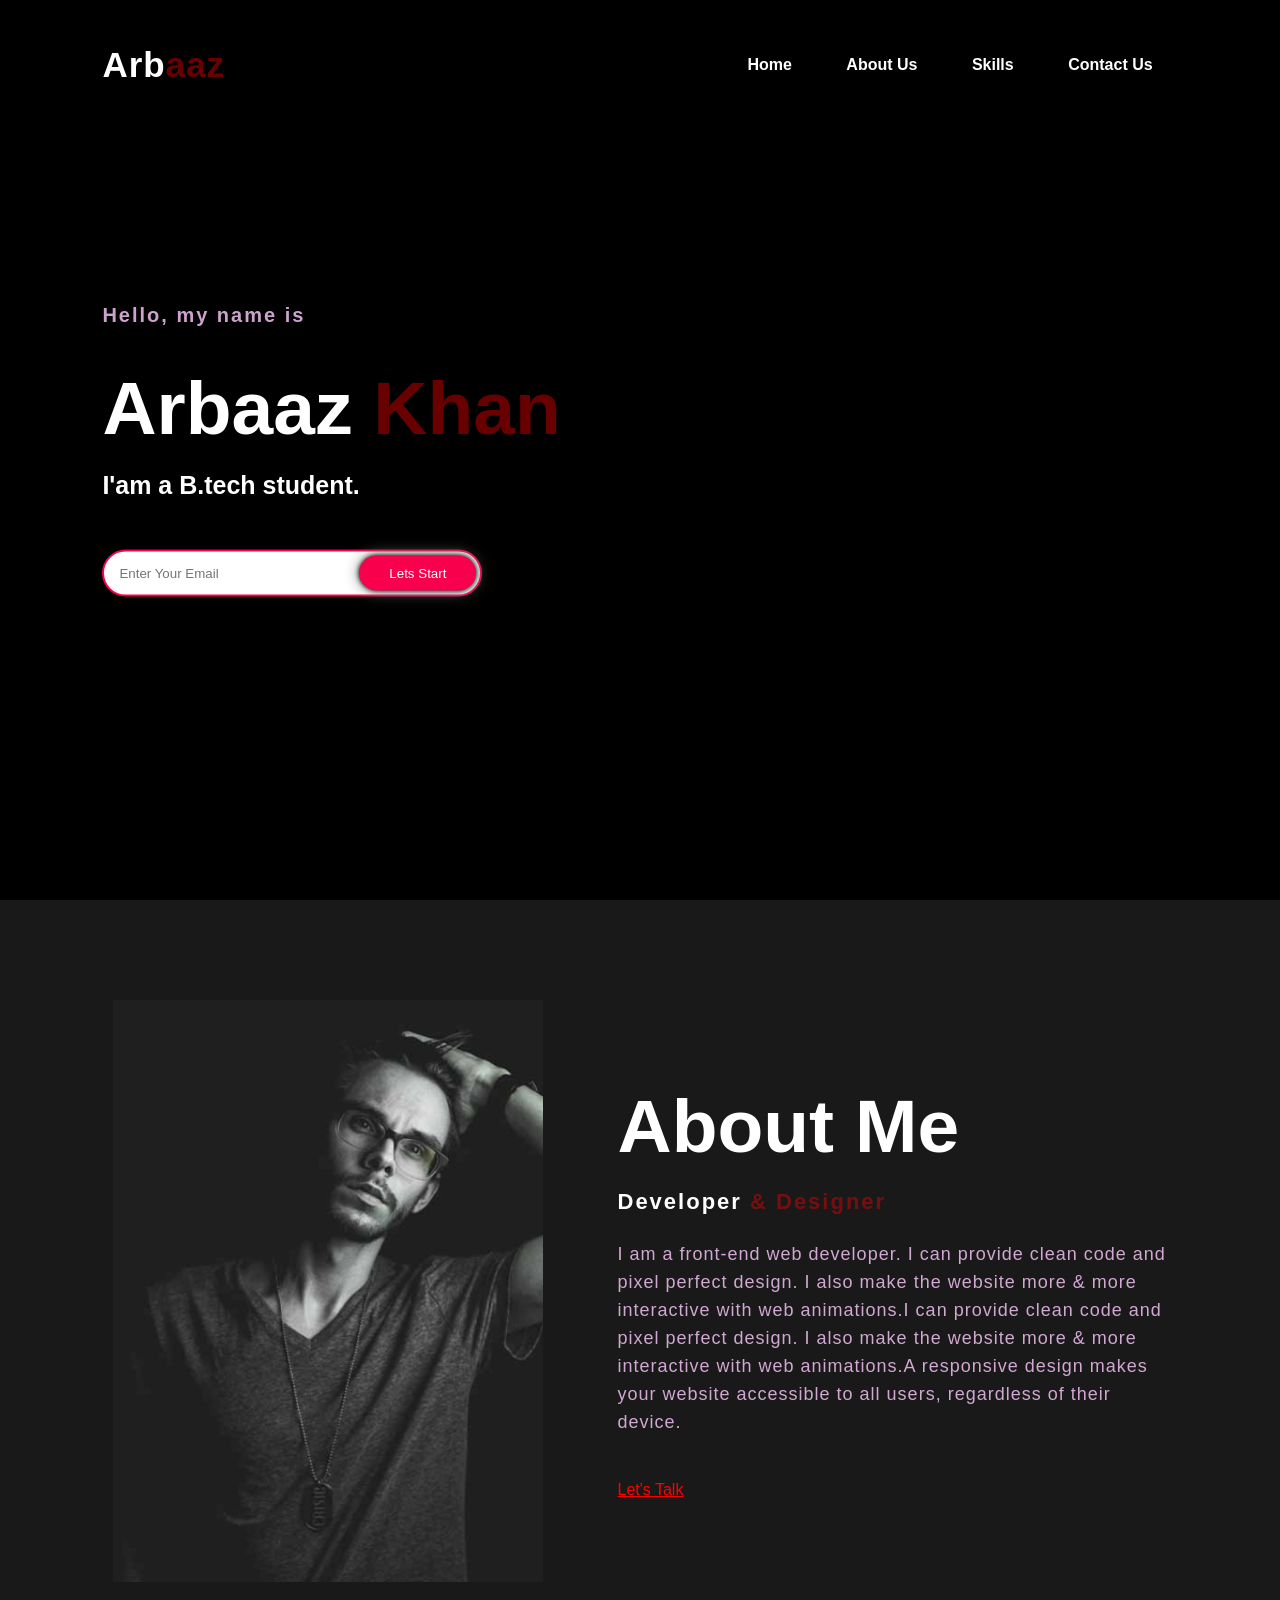
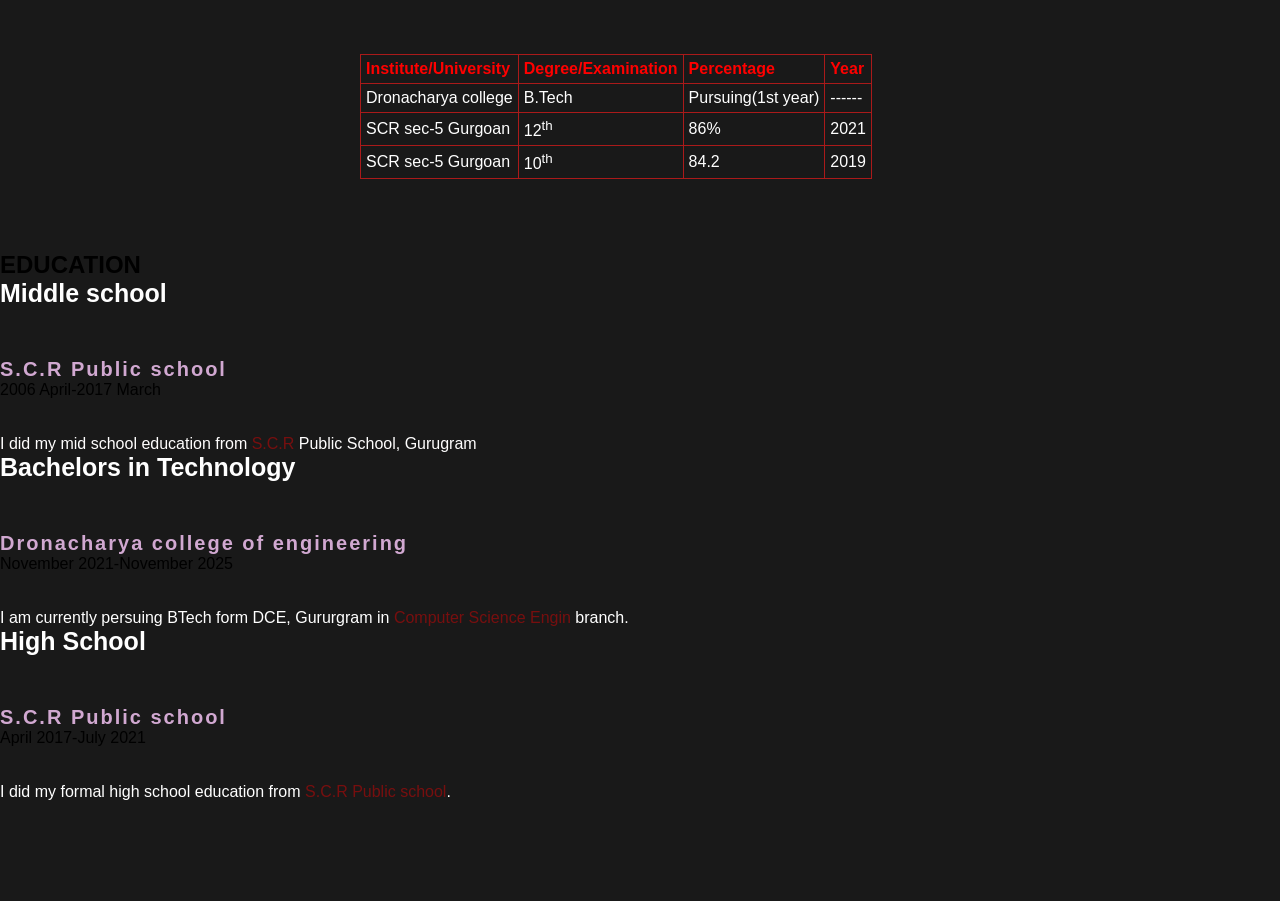
<file: index.html>
<!DOCTYPE html>
<html>

<head>
    <title>GP 24017</title>
    <link rel="stylesheet" href="css/style.css">
    



</head>

<body>
    <!----hero Section start---->

    <div class="hero">
        <nav>
            <h2 class="logo">Arb<span>aaz</span></h2>
            <ul>
                <li><a href="#">Home</a></li>
                <li><a href="#About Us">About Us</a></li>
                <!-- <li><a href="#">Services</a></li> -->
                <li><a href="#skills">Skills</a></li>
                <li><a href="#">Contact Us</a></li>
            </ul>
            <!-- <a href="#" class="btn">Subscribe</a> -->
        </nav>

        <div class="content">
            <h4>Hello, my name is</h4>8
            <h1>Arbaaz <span>Khan</span></h1>
            <h3>I'am a B.tech student.</h3>
            <div class="newslatter">
                <form>
                    <input type="email" name="email" id="mail" placeholder="Enter Your Email">
                    <input type="submit" name="submit" value="Lets Start">
                </form>
            </div>
        </div>
    </div>

    <!----About section start---->
    <section class="about" id="About Us">
        <div class="main">
            <img src="img/main-img.png">
            <div class="about-text">
                <h2>About me</h2>
                <h5>Developer <span>& Designer</span></h5>
                <p>I am a front-end web developer. I can provide clean code and pixel perfect design. I also make the website more & more interactive with web animations.I can provide clean code and pixel perfect design. I also make the website more & more
                    interactive with web animations.A responsive design makes your website accessible to all users, regardless of their device.</p>
                <!-- <button type="button" a href="https://www.youtube.com/">Let's Talk</button> -->
                <a href="https://www.instagram.com/ar.baaz671/" target="_blank">Let's Talk</a>

            </div>
        </div>

        <br><br><br><br>
        <div id="skills">
            <table>
                <tr>
                    <th class="w3-blue">Institute/University</th>
                    <th class="w3-blue">Degree/Examination</th>
                    <th class="w3-blue">Percentage</th>
                    <th class="w3-blue">Year</th>
                </tr>
                <tr>
                    <td>Dronacharya college</td>
                    <td>B.Tech</td>
                    <td>Pursuing(1st year)</td>
                    <td>------</td>
                </tr>
                <tr>
                    <td>SCR sec-5 Gurgoan</td>
                    <td>12<sup>th</sup></td>
                    <td>86%</td>
                    <td>2021</td>
                </tr>
                <tr>
                    <td>SCR sec-5 Gurgoan</td>
                    <td>10<sup>th</sup></td>
                    <td>84.2</td>
                    <td>2019</td>

                </tr>
            </table>
        </div>

        <br><br><br><br>
        <main class="info4">
            <h2>
                EDUCATION
            </h2>
            <div class="Block1">
                <h3>Middle school</h4>
                    <h4>S.C.R Public school</h5>
                        <p class="month1" tyle="color: white;">2006 April-2017 March</p><br><br>
                        <p style="color: rgb(255, 254, 254);">
                            I did my mid school education from <span>S.C.R</span> Public School, Gurugram
                        </p>
            </div>
            <div class="Block11">
                <h3>Bachelors in Technology </h4>
                    <h4>Dronacharya college of engineering</h5>
                        <p class="month1">November 2021-November 2025</p><br><br>
                        <p style="color: white;">
                            I am currently persuing BTech form DCE, Gururgram in <span>Computer Science Engin</span> branch.
                        </p>
            </div>
            <div class="Block12">
                <h3>High School </h4>
                    <h4>S.C.R Public school</h5>
                        <p class="month1">April 2017-July 2021</p><br><br>
                        <p style="color: white;">
                            I did my formal high school education from <span>S.C.R Public school</span>.
                        </p>
            </div>
            <div class="line2">
            </div>
            <div class="point1">
            </div>
            <div class="point12">
            </div>
            <div class="point13">
            </div>
        </main>
    </section>


</body>

</html>
</file>
<file: css/style.css>
* {
    padding: 0;
    margin: 0;
    font-family: 'Josefin Sans', sans-serif;
    box-sizing: border-box;
}

   .hero {
    height: 100vh;
    width: 100%;
    background-color: black;
}

nav {
    display: flex;
    align-items: center;
    justify-content: space-between;
    padding-top: 45px;
    padding-left: 8%;
    padding-right: 8%;
}

.logo {
    color: white;
    font-size: 35px;
    letter-spacing: 1px;
    cursor: pointer;
}

span {
    color: rgba(255, 0, 0, 0.411);
}

nav ul li {
    list-style-type: none;
    display: inline-block;
    padding: 10px 25px;
}

nav ul li a {
    color: white;
    text-decoration: none;
    font-weight: bold;
    text-transform: capitalize;
}

nav ul li a:hover {
    color: #f9004d;
    transition: .4s;
}


/* .btn{
	background-color:#f9004d;
	color: white;
	text-decoration: none;
	border: 2px solid transparent;
	font-weight: bold;
	padding: 10px 25px;
	border-radius: 30px;
	transition: transform .4s; 
}
.btn:hover{
	transform: scale(1.2);
} */

.content {
    position: absolute;
    top: 50%;
    left: 8%;
    transform: translateY(-50%);
}

h1 {
    color: white;
    margin: 20px 0px 20px;
    font-size: 75px;
}

h3 {
    color: white;
    font-size: 25px;
    margin-bottom: 50px;
}

h4 {
    color: #fcfc;
    letter-spacing: 2px;
    font-size: 20px;
}

.newslatter form {
    width: 380px;
    max-width: 100%;
    position: relative;
}

.newslatter form input:first-child {
    display: inline-block;
    width: 100%;
    padding: 14px 130px 14px 15px;
    border: 2px solid #f9004d;
    outline: none;
    border-radius: 30px;
}

.newslatter form input:last-child {
    position: absolute;
    display: inline-block;
    outline: none;
    border: none;
    padding: 10px 30px;
    border-radius: 30px;
    background-color: #f9004d;
    color: white;
    box-shadow: 0px 0px 5px #000, 0px 0px 15px #858585;
    top: 6px;
    right: 6px;
}

.about {
    width: 100%;
    padding: 100px 0px;
    background-color: #191919;
}

.about img {
    height: auto;
    width: 430px;
}

.about-text {
    width: 550px;
}

.main {
    width: 1130px;
    max-width: 95%;
    margin: 0 auto;
    display: flex;
    align-items: center;
    justify-content: space-around;
}

.about-text h2 {
    color: white;
    font-size: 75px;
    text-transform: capitalize;
    margin-bottom: 20px;
}

.about-text h5 {
    color: white;
    letter-spacing: 2px;
    font-size: 22px;
    margin-bottom: 25px;
    text-transform: capitalize;
}

.about-text p {
    color: #fcfc;
    letter-spacing: 1px;
    line-height: 28px;
    font-size: 18px;
    margin-bottom: 45px;
}

.about a {
    color: red;
}

table,
th,
td {
    border: 1px solid rgb(170, 26, 26);
    border-collapse: collapse;
    margin-left: 360px;
    color: white;
}

th {
    color: red;
}

th,
td {
    padding: 5px;
    text-align: left;
}
</file>
